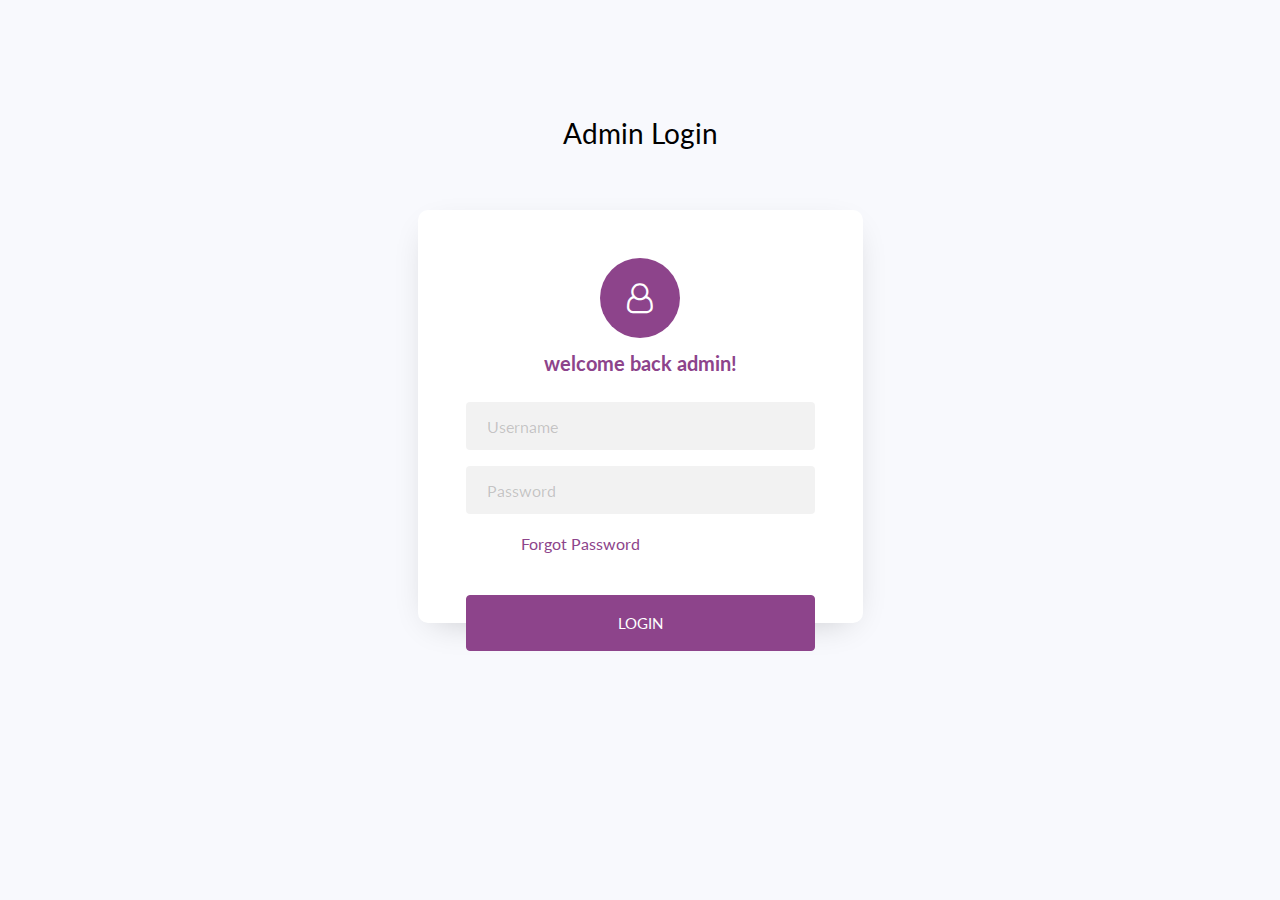
<file: web/admin_login_form.html>
<!doctype html>
<html lang="en">
    <head>
        <title>Login 08</title>
        <meta charset="utf-8">
        <meta name="viewport" content="width=device-width, initial-scale=1, shrink-to-fit=no">

        <link href="https://fonts.googleapis.com/css?family=Lato:300,400,700&display=swap" rel="stylesheet">

        <link rel="stylesheet" href="https://stackpath.bootstrapcdn.com/font-awesome/4.7.0/css/font-awesome.min.css">

        <link rel="stylesheet" href="css/style2.css">

    </head>
    <body>
        <section class="ftco-section">
            <div class="container">
                <div class="row justify-content-center">
                    <div class="col-md-6 text-center mb-5">
                        <h2 class="heading-section">Admin Login</h2>
                    </div>
                </div>
                <div class="row justify-content-center">
                    <div class="col-md-6 col-lg-5">
                        <div class="login-wrap p-4 p-md-5">
                            <div class="icon d-flex align-items-center justify-content-center">
                                <span class="fa fa-user-o"></span>
                            </div>
                            <h3 class="text-center mb-4">welcome back admin!</h3>


                            <form action="validate_admin.jsp" class="login-form" method="post">
                                <div class="form-group">
                                    <input type="text" class="form-control rounded-left" name="user" placeholder="Username" required>
                                </div>
                                <div class="form-group d-flex">
                                    <input type="password" class="form-control rounded-left" name="pass" placeholder="Password" required>
                                </div>
                                <div class="form-group d-md-flex">
                                   
                                    <div class="w-50 text-md-right">
                                        <a href="#">Forgot Password</a>
                                    </div>
                                </div>
                                <div class="form-group">
                                    <button type="submit" class="btn btn-primary rounded submit p-3 px-5">LOGIN</button>
                                </div>
                            </form>
                        </div>
                    </div>
                </div>
            </div>
        </section>

        <script src="js/jquery.min.js"></script>
        <script src="js/popper.js"></script>
        <script src="js/bootstrap.min.js"></script>
        <script src="js/main2.js"></script>

    </body>
</html>
</file>
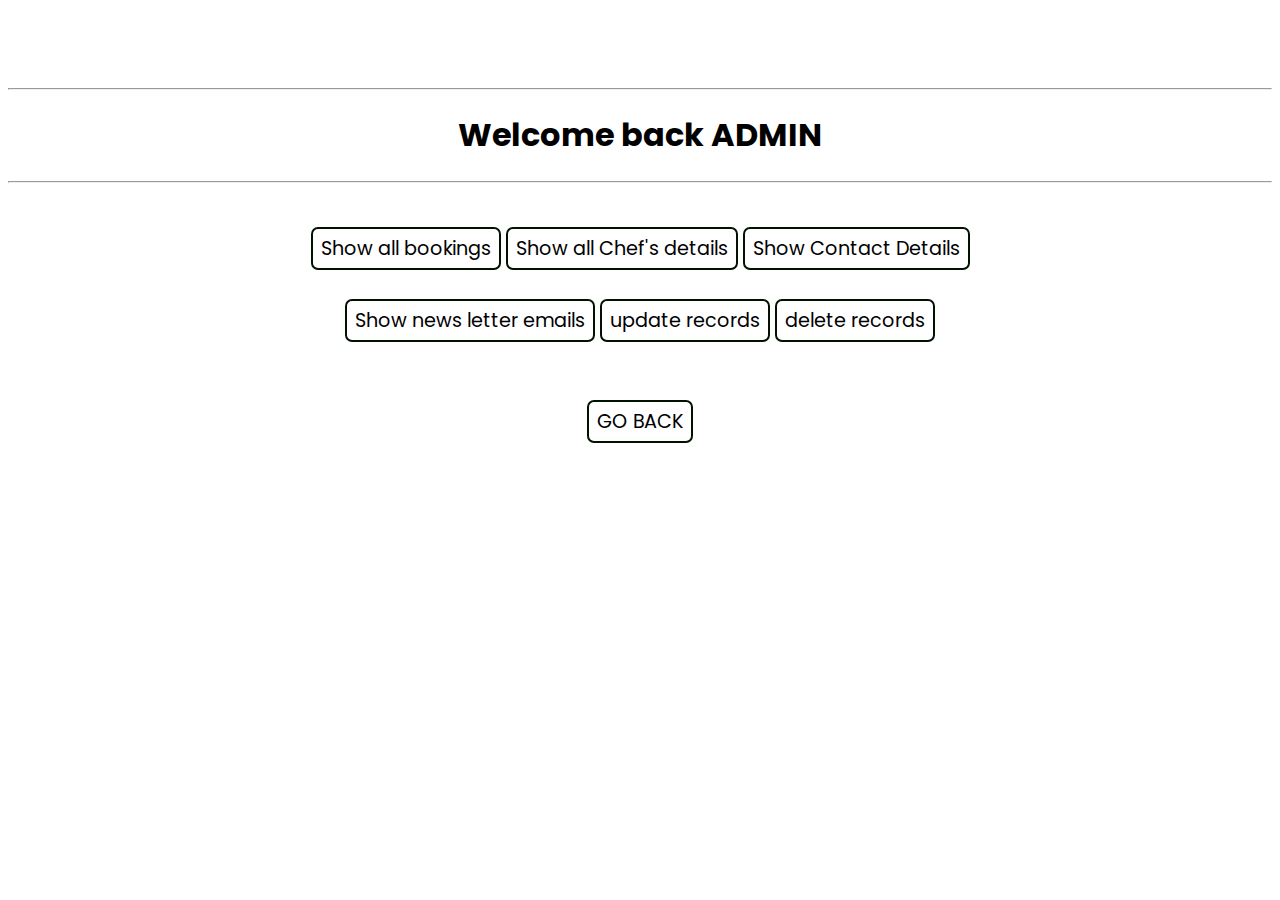
<file: web/adminpanel.html>
<!DOCTYPE html>
<!--
Click nbfs://nbhost/SystemFileSystem/Templates/Licenses/license-default.txt to change this license
Click nbfs://nbhost/SystemFileSystem/Templates/JSP_Servlet/Html.html to edit this template
-->
<!DOCTYPE html>
<html lang="en">
<head>
    <meta charset="UTF-8">
    <meta http-equiv="X-UA-Compatible" content="IE=edge">
    <meta name="viewport" content="width=device-width, initial-scale=1.0">
    <link
    href="https://fonts.googleapis.com/css2?family=Bangers&family=Fredoka+One&family=Poppins:wght@300;400&family=Titan+One&display=swap"
    rel="stylesheet">
    <title>ADMIN PANEL</title>
    <style>
        
        div,h1{
           
            font-family: 'Poppins', sans-serif;
/*            text-align: center;*/
        }
         a:link, a:visited {
            background-color: white;
            color: black;
            border: 2px solid rgb(1, 18, 1);
            border-radius: 7px;
            padding: 5px 8px;
            text-align: center;
            text-decoration: none;
            display: inline-block;
        }

        a:hover,
        a:active {
            background-color: #ffa514f8;
            color: white;
        }
        
        div{
/*            text-align: center;*/
            font-size: larger;
        }
    </style>
</head>
<body>
    <br><br><br><br><hr>  <center>
    <h1>Welcome back ADMIN</h1><hr><br><br> </center>
    <div>
        <center>
        <a href="fetchall_booking.jsp">Show all bookings</a>
        <a href="fetchallchefs.jsp">Show all Chef's details</a>
        <a href="fetchcontact.jsp">Show Contact Details</a> <br> </center><br>
        
         <center>
         <a href="fetchnewsemails.jsp">Show news letter emails</a>
        <a href="update_chef.html">update records</a>
        <a href="delete_chef.html">delete records</a>  </center><br><br>
        
         <center>
        <a href="#">GO BACK</a> </center>
       
    </div>
    
</body>
</html>
</file>
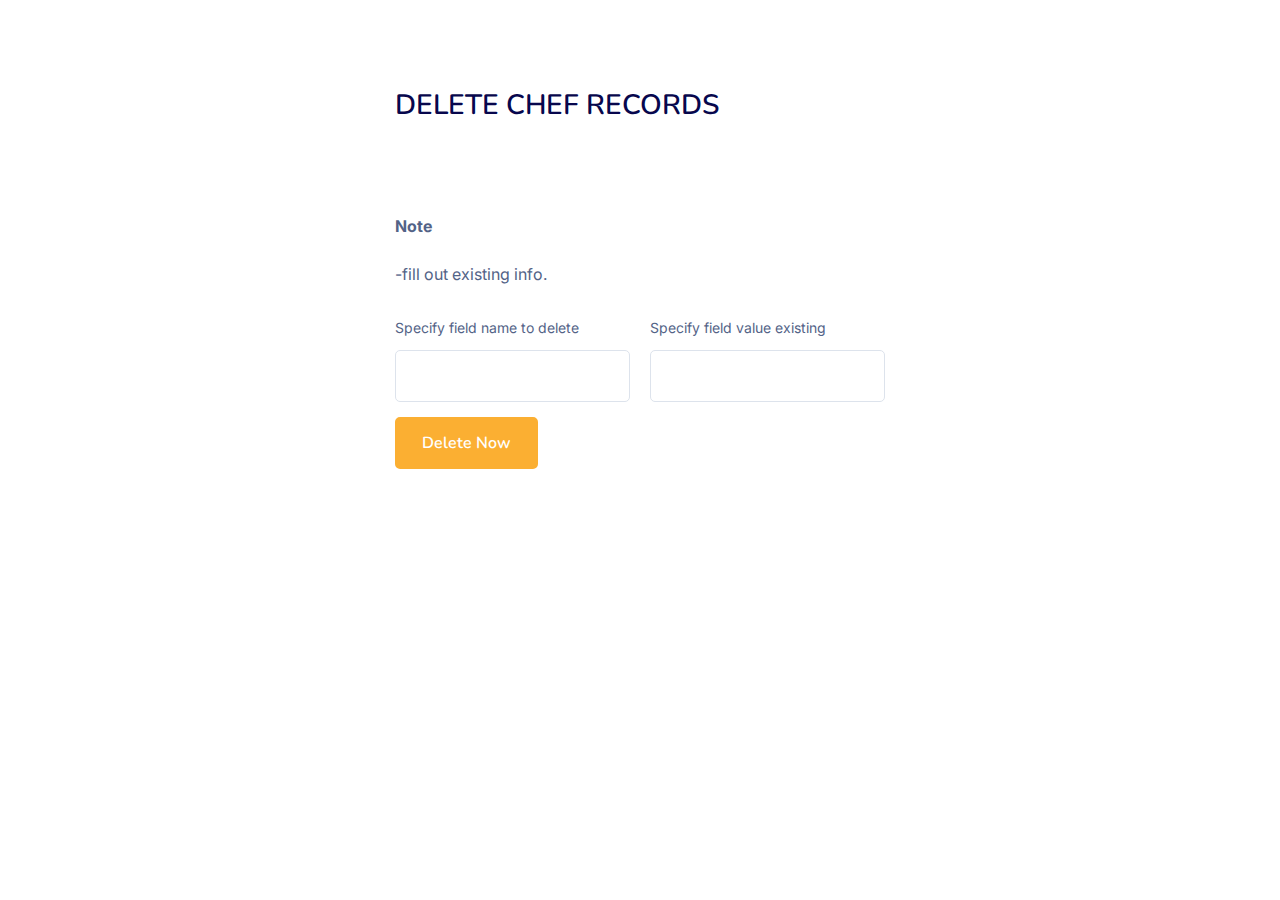
<file: web/delete_chef.html>
<!DOCTYPE html>
<!--
Click nbfs://nbhost/SystemFileSystem/Templates/Licenses/license-default.txt to change this license
Click nbfs://nbhost/SystemFileSystem/Templates/JSP_Servlet/Html.html to edit this template
-->
<html>
    <head>
    <meta charset="UTF-8">
    <meta http-equiv="X-UA-Compatible" content="IE=edge">
    <link href="img/favicon.ico" rel="icon">

    <!-- Google Font -->
    <link href="https://fonts.googleapis.com/css?family=Open+Sans:300,400|Nunito:600,700" rel="stylesheet">

    <!-- CSS Libraries -->
    <link href="https://stackpath.bootstrapcdn.com/bootstrap/4.4.1/css/bootstrap.min.css" rel="stylesheet">
    <link href="https://cdnjs.cloudflare.com/ajax/libs/font-awesome/5.10.0/css/all.min.css" rel="stylesheet">
    <link href="lib/animate/animate.min.css" rel="stylesheet">
    <link href="lib/owlcarousel/assets/owl.carousel.min.css" rel="stylesheet">
    <link href="lib/flaticon/font/flaticon.css" rel="stylesheet">
    <link href="lib/tempusdominus/css/tempusdominus-bootstrap-4.min.css" rel="stylesheet" />

    <!-- Template Stylesheet -->
    <link href="css/style.css" rel="stylesheet">
    <style>
        @import url('https://fonts.googleapis.com/css2?family=Inter:wght@400;500;600;700&display=swap');

        * {
            margin: 0;
            padding: 0;
            box-sizing: border-box;
        }

        body {
            font-family: 'Inter', sans-serif;
        }

        .formbold-mb-3 {
            margin-bottom: 15px;
        }

        .formbold-relative {
            position: relative;
        }

        .formbold-opacity-0 {
            opacity: 0;
        }

        .formbold-stroke-current {
            stroke: currentColor;
        }

        #supportCheckbox:checked~div span {
            opacity: 1;
        }

        .formbold-main-wrapper {
            display: flex;
            align-items: center;
            justify-content: center;
            padding: 48px;
        }

        .formbold-form-wrapper {
            margin: 0 auto;
            max-width: 570px;
            width: 100%;
            background: white;
            padding: 40px;
        }

        .formbold-img {
            margin-bottom: 45px;
        }

        .formbold-form-title {
            margin-bottom: 30px;
        }

        .formbold-form-title h2 {
            font-weight: 600;
            font-size: 28px;
            line-height: 34px;
            color: #07074d;
        }

        .formbold-form-title p {
            font-size: 16px;
            line-height: 24px;
            color: #536387;
            margin-top: 12px;
        }

        .formbold-input-flex {
            display: flex;
            gap: 20px;
            margin-bottom: 15px;
        }

        .formbold-input-flex>div {
            width: 50%;
        }

        .formbold-form-input {
            text-align: center;
            width: 100%;
            padding: 13px 22px;
            border-radius: 5px;
            border: 1px solid #dde3ec;
            background: #ffffff;
            font-weight: 500;
            font-size: 16px;
            color: #536387;
            outline: none;
            resize: none;
        }

        .formbold-form-input:focus {
            border-color: #6a64f1;
            box-shadow: 0px 3px 8px rgba(0, 0, 0, 0.05);
        }

        .formbold-form-label {
            color: #536387;
            font-size: 14px;
            line-height: 24px;
            display: block;
            margin-bottom: 10px;
        }

        .formbold-checkbox-label {
            display: flex;
            cursor: pointer;
            user-select: none;
            font-size: 16px;
            line-height: 24px;
            color: #536387;
        }

        .formbold-checkbox-label a {
            margin-left: 5px;
            color: #6a64f1;
        }

        .formbold-input-checkbox {
            position: absolute;
            width: 1px;
            height: 1px;
            padding: 0;
            margin: -1px;
            overflow: hidden;
            clip: rect(0, 0, 0, 0);
            white-space: nowrap;
            border-width: 0;
        }

        .formbold-checkbox-inner {
            display: flex;
            align-items: center;
            justify-content: center;
            width: 20px;
            height: 20px;
            margin-right: 16px;
            margin-top: 2px;
            border: 0.7px solid #dde3ec;
            border-radius: 3px;
        }

        .formbold-btn {
            font-size: 16px;
            border-radius: 5px;
            padding: 14px 25px;
            border: none;
            font-weight: 500;
            background-color: #6a64f1;
            color: white;
            cursor: pointer;
            margin-top: 25px;
        }

        .formbold-btn:hover {
            box-shadow: 0px 3px 8px rgba(0, 0, 0, 0.05);
        }
    </style>
    <title>BURGER_KING/NEW_CHEF/REGISTRATION</title>
</head>

<body>
   

    <div class="formbold-main-wrapper">
     
        <div class="formbold-form-wrapper">


            <form action="delete_cheflogic.jsp" method="post">
                <div class="formbold-form-title">
                    <h2 class="">DELETE CHEF RECORDS</h2> <br><br><br>
                    <p>
                       <b>Note</b>  <br><br>
                        -fill out existing info. <br>
                        
                    </p>
                </div>

                <div class="formbold-input-flex">
                    <div>
                        <label for="fn" class="formbold-form-label">
                            Specify field name to delete
                        </label>
                        <input type="text" name="fname" id="fn" class="formbold-form-input" />
                    </div>
                    <div>
                        <label for="ls" class="formbold-form-label">Specify field value existing</label>
                        <input type="text" name="exval" id="ls" class="formbold-form-input" />
                    </div>
                </div>

                <button class="btn custom-btn" type="submit">Delete Now</button>
            </form>
        </div>
    </div>
    </body>
</html>
</file>
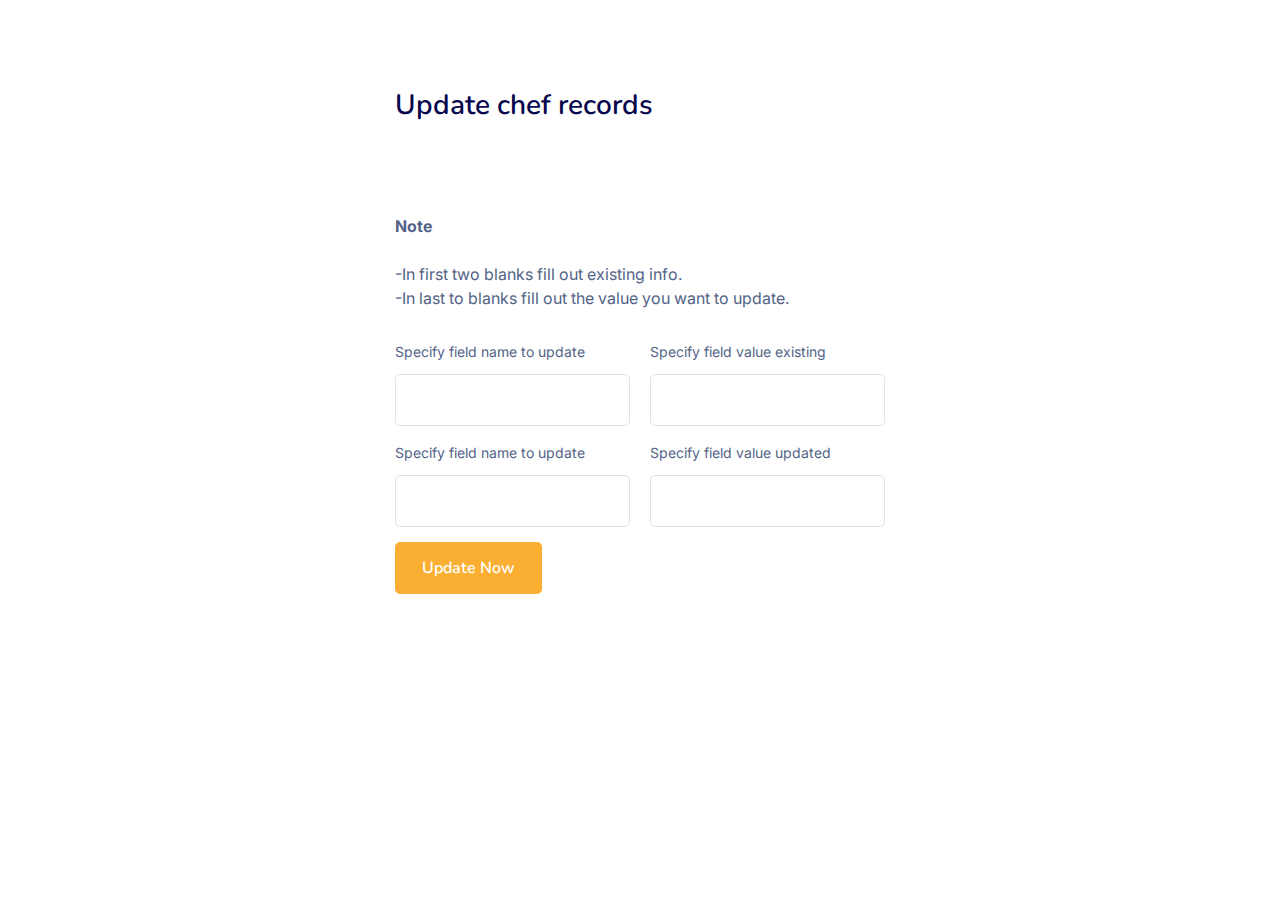
<file: web/update_chef.html>
<!DOCTYPE html>
<!--
Click nbfs://nbhost/SystemFileSystem/Templates/Licenses/license-default.txt to change this license
Click nbfs://nbhost/SystemFileSystem/Templates/JSP_Servlet/Html.html to edit this template
-->
<html>
    <head>
    <meta charset="UTF-8">
    <meta http-equiv="X-UA-Compatible" content="IE=edge">
    <link href="img/favicon.ico" rel="icon">

    <!-- Google Font -->
    <link href="https://fonts.googleapis.com/css?family=Open+Sans:300,400|Nunito:600,700" rel="stylesheet">

    <!-- CSS Libraries -->
    <link href="https://stackpath.bootstrapcdn.com/bootstrap/4.4.1/css/bootstrap.min.css" rel="stylesheet">
    <link href="https://cdnjs.cloudflare.com/ajax/libs/font-awesome/5.10.0/css/all.min.css" rel="stylesheet">
    <link href="lib/animate/animate.min.css" rel="stylesheet">
    <link href="lib/owlcarousel/assets/owl.carousel.min.css" rel="stylesheet">
    <link href="lib/flaticon/font/flaticon.css" rel="stylesheet">
    <link href="lib/tempusdominus/css/tempusdominus-bootstrap-4.min.css" rel="stylesheet" />

    <!-- Template Stylesheet -->
    <link href="css/style.css" rel="stylesheet">
    <style>
        @import url('https://fonts.googleapis.com/css2?family=Inter:wght@400;500;600;700&display=swap');

        * {
            margin: 0;
            padding: 0;
            box-sizing: border-box;
        }

        body {
            font-family: 'Inter', sans-serif;
        }

        .formbold-mb-3 {
            margin-bottom: 15px;
        }

        .formbold-relative {
            position: relative;
        }

        .formbold-opacity-0 {
            opacity: 0;
        }

        .formbold-stroke-current {
            stroke: currentColor;
        }

        #supportCheckbox:checked~div span {
            opacity: 1;
        }

        .formbold-main-wrapper {
            display: flex;
            align-items: center;
            justify-content: center;
            padding: 48px;
        }

        .formbold-form-wrapper {
            margin: 0 auto;
            max-width: 570px;
            width: 100%;
            background: white;
            padding: 40px;
        }

        .formbold-img {
            margin-bottom: 45px;
        }

        .formbold-form-title {
            margin-bottom: 30px;
        }

        .formbold-form-title h2 {
            font-weight: 600;
            font-size: 28px;
            line-height: 34px;
            color: #07074d;
        }

        .formbold-form-title p {
            font-size: 16px;
            line-height: 24px;
            color: #536387;
            margin-top: 12px;
        }

        .formbold-input-flex {
            display: flex;
            gap: 20px;
            margin-bottom: 15px;
        }

        .formbold-input-flex>div {
            width: 50%;
        }

        .formbold-form-input {
            text-align: center;
            width: 100%;
            padding: 13px 22px;
            border-radius: 5px;
            border: 1px solid #dde3ec;
            background: #ffffff;
            font-weight: 500;
            font-size: 16px;
            color: #536387;
            outline: none;
            resize: none;
        }

        .formbold-form-input:focus {
            border-color: #6a64f1;
            box-shadow: 0px 3px 8px rgba(0, 0, 0, 0.05);
        }

        .formbold-form-label {
            color: #536387;
            font-size: 14px;
            line-height: 24px;
            display: block;
            margin-bottom: 10px;
        }

        .formbold-checkbox-label {
            display: flex;
            cursor: pointer;
            user-select: none;
            font-size: 16px;
            line-height: 24px;
            color: #536387;
        }

        .formbold-checkbox-label a {
            margin-left: 5px;
            color: #6a64f1;
        }

        .formbold-input-checkbox {
            position: absolute;
            width: 1px;
            height: 1px;
            padding: 0;
            margin: -1px;
            overflow: hidden;
            clip: rect(0, 0, 0, 0);
            white-space: nowrap;
            border-width: 0;
        }

        .formbold-checkbox-inner {
            display: flex;
            align-items: center;
            justify-content: center;
            width: 20px;
            height: 20px;
            margin-right: 16px;
            margin-top: 2px;
            border: 0.7px solid #dde3ec;
            border-radius: 3px;
        }

        .formbold-btn {
            font-size: 16px;
            border-radius: 5px;
            padding: 14px 25px;
            border: none;
            font-weight: 500;
            background-color: #6a64f1;
            color: white;
            cursor: pointer;
            margin-top: 25px;
        }

        .formbold-btn:hover {
            box-shadow: 0px 3px 8px rgba(0, 0, 0, 0.05);
        }
    </style>
    <title>BURGER_KING/NEW_CHEF/REGISTRATION</title>
</head>

<body>
   

    <div class="formbold-main-wrapper">
     
        <div class="formbold-form-wrapper">


            <form action="update_cheflogic.jsp" method="post">
                <div class="formbold-form-title">
                    <h2 class="">Update chef records</h2> <br><br><br>
                    <p>
                       <b>Note</b>  <br><br>
                        -In first two blanks fill out existing info. <br>
                        -In last to blanks fill out the value you want to update.
                    </p>
                </div>

                <div class="formbold-input-flex">
                    <div>
                        <label for="fn" class="formbold-form-label">
                            Specify field name to update 
                        </label>
                        <input type="text" name="fname" id="fn" class="formbold-form-input" />
                    </div>
                    <div>
                        <label for="ls" class="formbold-form-label">Specify field value existing</label>
                        <input type="text" name="exval" id="ls" class="formbold-form-input" />
                    </div>
                </div>

                <div class="formbold-input-flex">
                    <div>
                        <label for="fn" class="formbold-form-label">
                            Specify field name to update 
                        </label>
                        <input type="text" name="fnamev" id="fn" class="formbold-form-input" />
                    </div>
                    <div>
                        <label for="ls" class="formbold-form-label">Specify field value updated</label>
                        <input type="text" name="upval" id="ls" class="formbold-form-input" />
                    </div>
                </div>
             
                <button class="btn custom-btn" type="submit">Update Now</button>
            </form>
        </div>
    </div>
    </body>
</html>
</file>
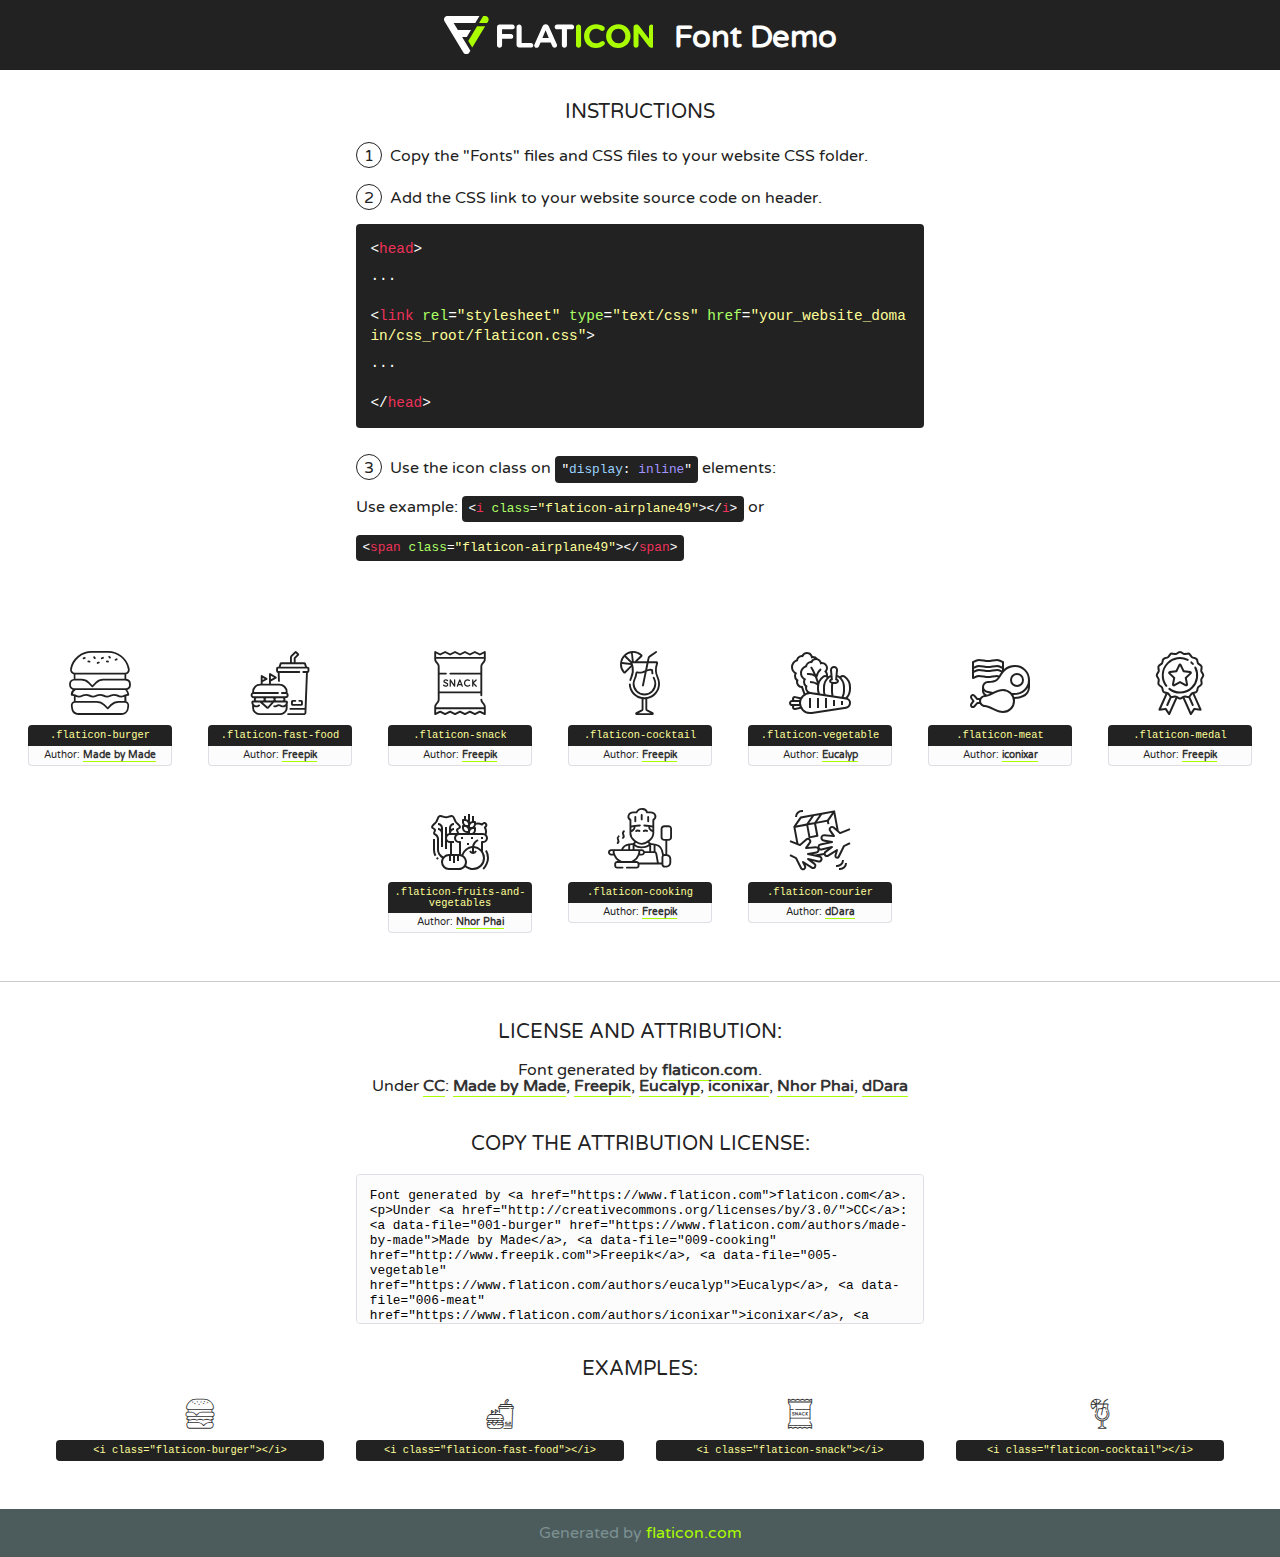
<file: web/lib/flaticon/font/flaticon.html>
<!DOCTYPE html>
<!--
  Flaticon icon font: Flaticon
  Creation date: 19/09/2020 16:59
-->
<html>
<!DOCTYPE html>
<html>

<head>
    <title>Flaticon WebFont</title>
    <link href="http://fonts.googleapis.com/css?family=Varela+Round" rel="stylesheet" type="text/css" />
    <link rel="stylesheet" type="text/css" href="flaticon.css">
    <meta charset="UTF-8">
    <style>
    html, body, div, span, applet, object, iframe,
    h1, h2, h3, h4, h5, h6, p, blockquote, pre,
    a, abbr, acronym, address, big, cite, code,
    del, dfn, em, img, ins, kbd, q, s, samp,
    small, strike, strong, sub, sup, tt, var,
    b, u, i, center,
    dl, dt, dd, ol, ul, li,
    fieldset, form, label, legend,
    table, caption, tbody, tfoot, thead, tr, th, td,
    article, aside, canvas, details, embed, 
    figure, figcaption, footer, header, hgroup, 
    menu, nav, output, ruby, section, summary,
    time, mark, audio, video {
        margin: 0;
        padding: 0;
        border: 0;
        font-size: 100%;
        font: inherit;
        vertical-align: baseline;
    }
    /* HTML5 display-role reset for older browsers */
    article, aside, details, figcaption, figure, 
    footer, header, hgroup, menu, nav, section {
        display: block;
    }
    body {
        line-height: 1;
    }
    ol, ul {
        list-style: none;
    }
    blockquote, q {
        quotes: none;
    }
    blockquote:before, blockquote:after,
    q:before, q:after {
        content: '';
        content: none;
    }
    table {
        border-collapse: collapse;
        border-spacing: 0;
    }
    body {
        font-family: 'Varela Round', Helvetica, Arial, sans-serif;
        font-size: 16px;
        color: #222;
    }
    a {
        color: #333;
        border-bottom: 1px solid #a9fd00;
        font-weight: bold;
        text-decoration: none;
    }
    * {
        -moz-box-sizing: border-box;
        -webkit-box-sizing: border-box;
        box-sizing: border-box;
        margin: 0;
        padding: 0;
    }
    [class^="flaticon-"]:before, [class*=" flaticon-"]:before, [class^="flaticon-"]:after, [class*=" flaticon-"]:after {
        font-family: Flaticon;
        font-size: 30px;
        font-style: normal;
        margin-left: 20px;
        color: #333;
    }
    .wrapper {
        max-width: 600px;
        margin: auto;
        padding: 0 1em;
    }
    .title {
        font-size: 1.25em;
        text-align: center;
        margin-bottom: 1em;
        text-transform: uppercase;
    }
    header {
        text-align: center;
        background-color: #222;
        color: #fff;
        padding: 1em;
    }
    header .logo {
        width: 210px;
        height: 38px;
        display: inline-block;
        vertical-align: middle;
        margin-right: 1em;
        border: none;
    }
    header strong {
        font-size: 1.95em;
        font-weight: bold;
        vertical-align: middle;
        margin-top: 5px;
        display: inline-block;
    }
    .demo {
        margin: 2em auto;
        line-height: 1.25em;
    }
    .demo ul li {
        margin-bottom: 1em;
    }
    .demo ul li .num {
        color: #222;
        border-radius: 20px;
        display: inline-block;
        width: 26px;
        padding: 3px;
        height: 26px;
        text-align: center;
        margin-right: 0.5em;
        border: 1px solid #222;
    }
    .demo ul li code {
        background-color: #222;
        border-radius: 4px;
        padding: 0.25em 0.5em;
        display: inline-block;
        color: #fff;
        font-family: Consolas,Monaco,Lucida Console,Liberation Mono,DejaVu Sans Mono,Bitstream Vera Sans Mono,Courier New, monospace;
        font-weight: lighter;
        margin-top: 1em;
        font-size: 0.8em;
        word-break: break-all;
    }
    .demo ul li code.big {
        padding: 1em;
        font-size: 0.9em;
    }
    .demo ul li code .red {
        color: #EF3159;
    }
    .demo ul li code .green {
        color: #ACFF65;
    }
    .demo ul li code .yellow {
        color: #FFFF99;
    }
    .demo ul li code .blue {
        color: #99D3FF;
    }
    .demo ul li code .purple {
        color: #A295FF;
    }
    .demo ul li code .dots {
        margin-top: 0.5em;
        display: block;
    }
    #glyphs {
        border-bottom: 1px solid #ccc;
        padding: 2em 0;
        text-align: center;
    }
    .glyph {
        display: inline-block;
        width: 9em;
        margin: 1em;
        text-align: center;
        vertical-align: top;
        background: #FFF;
    }
    .glyph .glyph-icon {
        padding: 10px;
        display: block;
        font-family:"Flaticon";
        font-size: 64px;
        line-height: 1;
    }
    .glyph .glyph-icon:before {
        font-size: 64px;
        color: #222;
        margin-left: 0;
    }
    .class-name {
        font-size: 0.65em;
        background-color: #222;
        color: #fff;
        border-radius: 4px 4px 0 0;
        padding: 0.5em;
        color: #FFFF99;
        font-family: Consolas,Monaco,Lucida Console,Liberation Mono,DejaVu Sans Mono,Bitstream Vera Sans Mono,Courier New, monospace;
    }
    .author-name {
        font-size: 0.6em;
        background-color: #fcfcfd;
        border: 1px solid #DEDEE4;
        border-top: 0;
        border-radius: 0 0 4px 4px;
        padding: 0.5em;
    }
    .class-name:last-child {
        font-size: 10px;
        color:#888;
    }
    .class-name:last-child a {
        font-size: 10px;
        color:#555;
    }
    .class-name:last-child a:hover {
        color:#a9fd00;
    }
    .glyph > input {
        display: block;
        width: 100px;
        margin: 5px auto;
        text-align: center;
        font-size: 12px;
        cursor: text;
    }
    .glyph > input.icon-input {
        font-family:"Flaticon";
        font-size: 16px;
        margin-bottom: 10px;
    }
    .attribution .title {
        margin-top: 2em;
    }
    .attribution textarea {
        background-color: #fcfcfd;
        padding: 1em;
        border: none;
        box-shadow: none;
        border: 1px solid #DEDEE4;
        border-radius: 4px;
        resize: none;
        width: 100%;
        height: 150px;
        font-size: 0.8em;
        font-family: Consolas,Monaco,Lucida Console,Liberation Mono,DejaVu Sans Mono,Bitstream Vera Sans Mono,Courier New, monospace;
        -webkit-appearance: none;
    }
    .iconsuse {
        margin: 2em auto;
        text-align: center;
        max-width: 1200px;
    }
    .iconsuse:after {
        content: '';
        display: table;
        clear: both;
    }
    .iconsuse .image {
        float: left;
        width: 25%;
        padding: 0 1em;
    }
    .iconsuse .image p {
        margin-bottom: 1em;
    }
    .iconsuse .image span {
        display: block;
        font-size: 0.65em;
        background-color: #222;
        color: #fff;
        border-radius: 4px;
        padding: 0.5em;
        color: #FFFF99;
        margin-top: 1em;
        font-family: Consolas,Monaco,Lucida Console,Liberation Mono,DejaVu Sans Mono,Bitstream Vera Sans Mono,Courier New, monospace;
    }
    #footer {
        text-align: center;
        background-color: #4C5B5C;
        color: #7c9192;
        padding: 1em;
    }
    #footer a {
        border: none;
        color: #a9fd00;
        font-weight: normal;
    }
    @media (max-width: 960px) {
        .iconsuse .image {
            width: 50%;
        }
    }
    @media (max-width: 560px) {
        .iconsuse .image {
            width: 100%;
        }
    }
    </style>
</head>

<body class="characters-off">

    <header>
        <a href="https://www.flaticon.com" target="_blank" class="logo">
            <svg version="1.1" xmlns="http://www.w3.org/2000/svg" xmlns:xlink="http://www.w3.org/1999/xlink" xmlns:a="http://ns.adobe.com/AdobeSVGViewerExtensions/3.0/" viewBox="0 0 560.875 102.036" enable-background="new 0 0 560.875 102.036" xml:space="preserve">
                <defs>
                </defs>
                <g>
                    <g class="letters">
                        <path fill="#ffffff" d="M141.596,29.675c0-3.777,2.985-6.767,6.764-6.767h34.438c3.426,0,6.15,2.728,6.15,6.15
                        c0,3.43-2.724,6.149-6.15,6.149h-27.674v13.091h23.719c3.429,0,6.151,2.724,6.151,6.15c0,3.43-2.723,6.149-6.151,6.149h-23.719
                        v17.574c0,3.773-2.986,6.761-6.764,6.761c-3.779,0-6.764-2.989-6.764-6.761V29.675z"></path>
                        <path fill="#ffffff" d="M193.844,29.149c0-3.781,2.985-6.767,6.764-6.767c3.776,0,6.763,2.985,6.763,6.767v42.957h25.039
                        c3.426,0,6.149,2.726,6.149,6.153c0,3.425-2.723,6.15-6.149,6.15h-31.802c-3.779,0-6.764-2.986-6.764-6.768V29.149z"></path>
                        <path fill="#ffffff" d="M241.891,75.71l21.438-48.407c1.492-3.341,4.215-5.357,7.906-5.357h0.792
                        c3.686,0,6.323,2.017,7.815,5.357l21.439,48.407c0.436,0.967,0.701,1.845,0.701,2.723c0,3.602-2.809,6.501-6.414,6.501
                        c-3.161,0-5.269-1.845-6.499-4.655l-4.132-9.661h-27.059l-4.301,10.102c-1.144,2.631-3.426,4.214-6.237,4.214
                        c-3.517,0-6.24-2.81-6.24-6.325C241.1,77.64,241.451,76.677,241.891,75.71z M279.932,58.666l-8.521-20.297l-8.526,20.297H279.932
                        z"></path>
                        <path fill="#ffffff" d="M314.864,35.387H301.86c-3.429,0-6.239-2.813-6.239-6.238c0-3.429,2.811-6.24,6.239-6.24h39.533
                        c3.426,0,6.237,2.811,6.237,6.24c0,3.425-2.811,6.238-6.237,6.238h-13.001v42.785c0,3.773-2.99,6.761-6.764,6.761
                        c-3.779,0-6.764-2.989-6.764-6.761V35.387z"></path>
                        <path fill="#A9FD00" d="M352.615,29.149c0-3.781,2.985-6.767,6.767-6.767c3.774,0,6.761,2.985,6.761,6.767v49.024
                        c0,3.773-2.987,6.761-6.761,6.761c-3.781,0-6.767-2.989-6.767-6.761V29.149z"></path>
                        <path fill="#A9FD00" d="M374.132,53.836v-0.179c0-17.481,13.178-31.801,32.065-31.801c9.22,0,15.459,2.458,20.557,6.238
                        c1.402,1.054,2.637,2.985,2.637,5.357c0,3.692-2.985,6.59-6.681,6.59c-1.845,0-3.071-0.702-4.044-1.319
                        c-3.776-2.813-7.729-4.393-12.562-4.393c-10.364,0-17.831,8.611-17.831,19.154v0.173c0,10.542,7.291,19.329,17.831,19.329
                        c5.715,0,9.492-1.756,13.359-4.834c1.049-0.874,2.458-1.491,4.039-1.491c3.429,0,6.325,2.813,6.325,6.236
                        c0,2.106-1.056,3.78-2.282,4.834c-5.539,4.834-12.036,7.733-21.878,7.733C387.572,85.464,374.132,71.493,374.132,53.836z"></path>
                        <path fill="#A9FD00" d="M433.009,53.836v-0.179c0-17.481,13.79-31.801,32.766-31.801c18.981,0,32.592,14.143,32.592,31.628v0.173
                        c0,17.483-13.785,31.807-32.769,31.807C446.625,85.464,433.009,71.32,433.009,53.836z M484.224,53.836v-0.179
                        c0-10.539-7.725-19.326-18.626-19.326c-10.893,0-18.449,8.611-18.449,19.154v0.173c0,10.542,7.73,19.329,18.626,19.329
                        C476.676,72.986,484.224,64.378,484.224,53.836z"></path>
                        <path fill="#A9FD00" d="M506.233,29.321c0-3.774,2.99-6.763,6.767-6.763h1.401c3.252,0,5.183,1.583,7.029,3.953l26.093,34.265
                        V29.059c0-3.692,2.99-6.677,6.681-6.677c3.683,0,6.671,2.985,6.671,6.677v48.934c0,3.78-2.987,6.765-6.764,6.765h-0.436
                        c-3.257,0-5.188-1.581-7.034-3.953l-27.056-35.492v32.944c0,3.687-2.985,6.676-6.678,6.676c-3.683,0-6.673-2.989-6.673-6.676
                        V29.321z"></path>
                    </g>
                    <g class="insignia">
                        <path fill="#ffffff" d="M48.372,56.137h12.517l11.156-18.537H37.186L25.688,18.539h57.825L94.668,0H9.271
                        C5.925,0,2.842,1.801,1.198,4.716c-1.644,2.907-1.593,6.482,0.134,9.343l50.38,83.501c1.678,2.781,4.689,4.476,7.938,4.476
                        c3.246,0,6.257-1.695,7.935-4.476l2.898-4.804L48.372,56.137z"></path>
                        <g class="i">
                            <path fill="#A9FD00" d="M93.575,18.539h0.031v0.004l21.652,0.004l2.705-4.488c1.727-2.861,1.778-6.436,0.133-9.343
                            C116.454,1.801,113.371,0,110.026,0h-5.294L93.575,18.539z"></path>
                            <polygon fill="#A9FD00" points="88.291,27.356 64.725,66.486 75.519,84.404 109.942,27.356"></polygon>
                        </g>
                    </g>
                </g>
            </svg>
        </a>
        <strong>Font Demo</strong>
    </header>


    <section class="demo wrapper">

        <p class="title">Instructions</p>

        <ul>
            <li>
                <span class="num">1</span>Copy the "Fonts" files and CSS files to your website CSS folder.
            </li>
            <li>
                <span class="num">2</span>Add the CSS link to your website source code on header.
                <code class="big">
                    &lt;<span class="red">head</span>&gt;
                    <br/><span class="dots">...</span>
                    <br/>&lt;<span class="red">link</span> <span class="green">rel</span>=<span class="yellow">"stylesheet"</span> <span class="green">type</span>=<span class="yellow">"text/css"</span> <span class="green">href</span>=<span class="yellow">"your_website_domain/css_root/flaticon.css"</span>&gt;
                    <br/><span class="dots">...</span>
                    <br/>&lt;/<span class="red">head</span>&gt;
                </code>
            </li>

            <li>
                <p>
                    <span class="num">3</span>Use the icon class on <code>"<span class="blue">display</span>:<span class="purple"> inline</span>"</code> elements:
                    <br />
                    Use example: <code>&lt;<span class="red">i</span> <span class="green">class</span>=<span class="yellow">&quot;flaticon-airplane49&quot;</span>&gt;&lt;/<span class="red">i</span>&gt;</code> or <code>&lt;<span class="red">span</span> <span class="green">class</span>=<span class="yellow">&quot;flaticon-airplane49&quot;</span>&gt;&lt;/<span class="red">span</span>&gt;</code>
            </li>
        </ul>

    </section>




   <section id="glyphs">          
    
      
        <div class="glyph"><div class="glyph-icon flaticon-burger"></div>
            <div class="class-name">.flaticon-burger</div>
            <div class="author-name">Author: <a data-file="001-burger" href="https://www.flaticon.com/authors/made-by-made">Made by Made</a> </div> 
        </div>        
        
        <div class="glyph"><div class="glyph-icon flaticon-fast-food"></div>
            <div class="class-name">.flaticon-fast-food</div>
            <div class="author-name">Author: <a data-file="002-fast-food" href="http://www.freepik.com">Freepik</a> </div> 
        </div>        
        
        <div class="glyph"><div class="glyph-icon flaticon-snack"></div>
            <div class="class-name">.flaticon-snack</div>
            <div class="author-name">Author: <a data-file="003-snack" href="http://www.freepik.com">Freepik</a> </div> 
        </div>        
        
        <div class="glyph"><div class="glyph-icon flaticon-cocktail"></div>
            <div class="class-name">.flaticon-cocktail</div>
            <div class="author-name">Author: <a data-file="004-cocktail" href="http://www.freepik.com">Freepik</a> </div> 
        </div>        
        
        <div class="glyph"><div class="glyph-icon flaticon-vegetable"></div>
            <div class="class-name">.flaticon-vegetable</div>
            <div class="author-name">Author: <a data-file="005-vegetable" href="https://www.flaticon.com/authors/eucalyp">Eucalyp</a> </div> 
        </div>        
        
        <div class="glyph"><div class="glyph-icon flaticon-meat"></div>
            <div class="class-name">.flaticon-meat</div>
            <div class="author-name">Author: <a data-file="006-meat" href="https://www.flaticon.com/authors/iconixar">iconixar</a> </div> 
        </div>        
        
        <div class="glyph"><div class="glyph-icon flaticon-medal"></div>
            <div class="class-name">.flaticon-medal</div>
            <div class="author-name">Author: <a data-file="007-medal" href="http://www.freepik.com">Freepik</a> </div> 
        </div>        
        
        <div class="glyph"><div class="glyph-icon flaticon-fruits-and-vegetables"></div>
            <div class="class-name">.flaticon-fruits-and-vegetables</div>
            <div class="author-name">Author: <a data-file="008-fruits-and-vegetables" href="https://www.flaticon.com/authors/nhor-phai">Nhor Phai</a> </div> 
        </div>        
        
        <div class="glyph"><div class="glyph-icon flaticon-cooking"></div>
            <div class="class-name">.flaticon-cooking</div>
            <div class="author-name">Author: <a data-file="009-cooking" href="http://www.freepik.com">Freepik</a> </div> 
        </div>        
        
        <div class="glyph"><div class="glyph-icon flaticon-courier"></div>
            <div class="class-name">.flaticon-courier</div>
            <div class="author-name">Author: <a data-file="010-courier" href="https://www.flaticon.com/authors/ddara">dDara</a> </div> 
        </div>        
        

    </section>



    <section class="attribution wrapper"   style="text-align:center;">

      <div class="title">License and attribution:</div><div class="attrDiv">Font generated by <a href="https://www.flaticon.com">flaticon.com</a>. <div><p>Under <a href="http://creativecommons.org/licenses/by/3.0/">CC</a>: <a data-file="001-burger" href="https://www.flaticon.com/authors/made-by-made">Made by Made</a>, <a data-file="009-cooking" href="http://www.freepik.com">Freepik</a>, <a data-file="005-vegetable" href="https://www.flaticon.com/authors/eucalyp">Eucalyp</a>, <a data-file="006-meat" href="https://www.flaticon.com/authors/iconixar">iconixar</a>, <a data-file="008-fruits-and-vegetables" href="https://www.flaticon.com/authors/nhor-phai">Nhor Phai</a>, <a data-file="010-courier" href="https://www.flaticon.com/authors/ddara">dDara</a></p>  </div>
      </div>
      <div class="title">Copy the Attribution License:</div>

    <textarea onclick="this.focus();this.select();">Font generated by &lt;a href=&quot;https://www.flaticon.com&quot;&gt;flaticon.com&lt;/a&gt;. <p>Under <a href="http://creativecommons.org/licenses/by/3.0/">CC</a>: <a data-file="001-burger" href="https://www.flaticon.com/authors/made-by-made">Made by Made</a>, <a data-file="009-cooking" href="http://www.freepik.com">Freepik</a>, <a data-file="005-vegetable" href="https://www.flaticon.com/authors/eucalyp">Eucalyp</a>, <a data-file="006-meat" href="https://www.flaticon.com/authors/iconixar">iconixar</a>, <a data-file="008-fruits-and-vegetables" href="https://www.flaticon.com/authors/nhor-phai">Nhor Phai</a>, <a data-file="010-courier" href="https://www.flaticon.com/authors/ddara">dDara</a></p>  
     </textarea>

    </section>

    <section class="iconsuse">

          <div class="title">Examples:</div>            
             
            <div class="image">
                <p>
                    <i class="glyph-icon flaticon-burger"></i> 
                    <span>&lt;i class=&quot;flaticon-burger&quot;&gt;&lt;/i&gt;</span>
                </p>
            </div>
            
            <div class="image">
                <p>
                    <i class="glyph-icon flaticon-fast-food"></i> 
                    <span>&lt;i class=&quot;flaticon-fast-food&quot;&gt;&lt;/i&gt;</span>
                </p>
            </div>
            
            <div class="image">
                <p>
                    <i class="glyph-icon flaticon-snack"></i> 
                    <span>&lt;i class=&quot;flaticon-snack&quot;&gt;&lt;/i&gt;</span>
                </p>
            </div>
            
            <div class="image">
                <p>
                    <i class="glyph-icon flaticon-cocktail"></i> 
                    <span>&lt;i class=&quot;flaticon-cocktail&quot;&gt;&lt;/i&gt;</span>
                </p>
            </div>
                       
        </div>
                            
    </section>

<div id="footer">
    <div>Generated by <a href="https://www.flaticon.com">flaticon.com</a>
    </div>
</div>



</body>
</html>
</file>
<file: web/lib/flaticon/font/flaticon.css>
/*
  	Flaticon icon font: Flaticon
  	Creation date: 19/09/2020 16:59
  	*/

@font-face {
  font-family: "Flaticon";
  src: url("./Flaticon.eot");
  src: url("./Flaticon.eot?#iefix") format("embedded-opentype"),
       url("./Flaticon.woff2") format("woff2"),
       url("./Flaticon.woff") format("woff"),
       url("./Flaticon.ttf") format("truetype"),
       url("./Flaticon.svg#Flaticon") format("svg");
  font-weight: normal;
  font-style: normal;
}

@media screen and (-webkit-min-device-pixel-ratio:0) {
  @font-face {
    font-family: "Flaticon";
    src: url("./Flaticon.svg#Flaticon") format("svg");
  }
}

[class^="flaticon-"]:before, [class*=" flaticon-"]:before,
[class^="flaticon-"]:after, [class*=" flaticon-"]:after {   
  font-family: Flaticon;
        font-size: 20px;
font-style: normal;
margin-left: 20px;
}

.flaticon-burger:before { content: "\f100"; }
.flaticon-fast-food:before { content: "\f101"; }
.flaticon-snack:before { content: "\f102"; }
.flaticon-cocktail:before { content: "\f103"; }
.flaticon-vegetable:before { content: "\f104"; }
.flaticon-meat:before { content: "\f105"; }
.flaticon-medal:before { content: "\f106"; }
.flaticon-fruits-and-vegetables:before { content: "\f107"; }
.flaticon-cooking:before { content: "\f108"; }
.flaticon-courier:before { content: "\f109"; }
</file>
<file: web/css/style.css>
/*******************************/
/********* General CSS *********/
/*******************************/
body {
    color: #757575;
    background: #ffffff;
    font-family: 'open sans', sans-serif;
}

h1,
h2, 
h3, 
h4,
h5, 
h6 {
    color: #454545;
    font-family: 'Nunito', sans-serif;
}

a {
    font-family: 'Nunito', sans-serif;
    font-weight: 600;
    color: #fbaf32;
    transition: .3s;
}

a:hover,
a:active,
a:focus {
    color: #719a0a;
    outline: none;
    text-decoration: none;
}

.btn.custom-btn {
    padding: 12px 25px;
    font-family: 'Nunito', sans-serif;
    font-size: 16px;
    font-weight: 600;
    color: #ffffff;
    background: #fbaf32;
    border: 2px solid #fbaf32;
    border-radius: 5px;
    transition: .5s;
}

.btn.custom-btn:hover {
    color: #fbaf32;
    background: transparent;
}

.btn.custom-btn:focus,
.form-control:focus,
.custom-select:focus {
    box-shadow: none;
}

.container-fluid {
    max-width: 1366px;
}

.back-to-top {
    position: fixed;
    display: none;
    background: #fbaf32;
    width: 44px;
    height: 44px;
    text-align: center;
    line-height: 1;
    font-size: 22px;
    right: 15px;
    bottom: 15px;
    border-radius: 5px;
    transition: background 0.5s;
    z-index: 9;
}

.back-to-top i {
    color: #ffffff;
    padding-top: 10px;
}

.back-to-top:hover {
    background: #719a0a;
}

[class^="flaticon-"]:before, [class*=" flaticon-"]:before,
[class^="flaticon-"]:after, [class*=" flaticon-"]:after {   
    font-size: inherit;
    margin-left: 0;
}


/**********************************/
/*********** Nav Bar CSS **********/
/**********************************/
.navbar {
    position: relative;
    transition: .5s;
    z-index: 999;
}

.navbar.nav-sticky {
    position: fixed;
    top: 0;
    width: 100%;
    box-shadow: 0 2px 5px rgba(0, 0, 0, .3);
}

.navbar .navbar-brand {
    margin: 0;
    color: #fbaf32;
    font-size: 45px;
    line-height: 0px;
    font-weight: 700;
    font-family: 'Nunito', sans-serif;
    transition: .5s;
    
}

.navbar .navbar-brand span {
    color: #719a0a;
}

.navbar .navbar-brand:hover {
    color: #fbaf32;
}

.navbar .navbar-brand:hover span {
    color: #fbaf32;
}

.navbar .navbar-brand img {
    max-width: 100%;
    max-height: 40px;
}

.navbar .dropdown-menu {
    margin-top: 0;
    border: 0;
    border-radius: 0;
    background: #f8f9fa;
}

@media (min-width: 992px) {
    .navbar {
        position: absolute;
        width: 100%;
        padding: 30px 60px;
        background: transparent !important;
        z-index: 9;
    }
    
    .navbar.nav-sticky {
        padding: 10px 60px;
        background: #ffffff !important;
    }
    
    .navbar .navbar-brand {
        color: #fbaf32;
    }
    
    .navbar.nav-sticky .navbar-brand {
        color: #fbaf32;
    }

    .navbar-light .navbar-nav .nav-link,
    .navbar-light .navbar-nav .nav-link:focus {
        padding: 10px 10px 8px 10px;
        font-family: 'Nunito', sans-serif;
        color: #ffffff;
        font-size: 18px;
        font-weight: 600;
    }
    
    .navbar-light.nav-sticky .navbar-nav .nav-link,
    .navbar-light.nav-sticky .navbar-nav .nav-link:focus {
        color: #666666;
    }

    .navbar-light .navbar-nav .nav-link:hover,
    .navbar-light .navbar-nav .nav-link.active {
        color: #fbaf32;
    }
    
    .navbar-light.nav-sticky .navbar-nav .nav-link:hover,
    .navbar-light.nav-sticky .navbar-nav .nav-link.active {
        color: #fbaf32;
    }
}

@media (max-width: 991.98px) {   
    .navbar {
        padding: 15px;
        background: #ffffff !important;
    }
    
    .navbar .navbar-brand {
        color: #fbaf32;
    }
    
    .navbar .navbar-nav {
        margin-top: 15px;
    }
    
    .navbar a.nav-link {
        padding: 5px;
    }
    
    .navbar .dropdown-menu {
        box-shadow: none;
    }
}


/*******************************/
/********** Hero CSS ***********/
/*******************************/
.carousel {
    position: relative;
    width: 100%;
    height: 100vh;
    min-height: 400px;
    background: #ffffff;
}

.carousel .container-fluid {
    padding: 0;
}

.carousel .carousel-item {
    position: relative;
    width: 100%;
    height: 100vh;
    display: flex;
    align-items: center;
    justify-content: center;
    flex-direction: column;
}

.carousel .carousel-img {
    position: relative;
    width: 100%;
    height: 100%;
    text-align: right;
    overflow: hidden;
}

.carousel .carousel-img::after {
    position: absolute;
    content: "";
    top: 0;
    right: 0;
    bottom: 0;
    left: 0;
    background: rgba(0, 0, 0, 0.6);
    z-index: 1;
}

.carousel .carousel-img img {
    width: 100%;
    height: 100%;
    object-fit: cover;
}

.carousel .carousel-text {
    position: absolute;
    max-width: 700px;
    height: calc(100vh - 35px);
    display: flex;
    align-items: center;
    justify-content: center;
    flex-direction: column;
    z-index: 2;
}

.carousel .carousel-text h1 {
    text-align: center;
    color: #ffffff;
    font-size: 60px;
    font-weight: 700;
    margin-bottom: 30px;
}

.carousel .carousel-text h1 span {
    color: #fbaf32;
}

.carousel .carousel-text p {
    color: #ffffff;
    text-align: center;
    font-size: 20px;
    margin-bottom: 35px;
}

.carousel .carousel-btn .btn:last-child {
    margin-left: 10px;
    background: #719a0a;
    border-color: #719a0a;
}

.carousel .carousel-btn .btn:last-child:hover {
    color: #719a0a;
    background: transparent;
}

.carousel .animated {
    -webkit-animation-duration: 1s;
    animation-duration: 1s;
}

@media (max-width: 991.98px) {
    .carousel,
    .carousel .carousel-item,
    .carousel .carousel-text {
        height: calc(100vh - 105px);
    }
    
    .carousel .carousel-text h1 {
        font-size: 35px;
    }
    
    .carousel .carousel-text p {
        font-size: 16px;
    }
    
    .carousel .carousel-text .btn {
        padding: 12px 30px;
        font-size: 15px;
        letter-spacing: 0;
    }
}

@media (max-width: 767.98px) {
    .carousel,
    .carousel .carousel-item,
    .carousel .carousel-text {
        height: calc(100vh - 70px);
    }
    
    .carousel .carousel-text h1 {
        font-size: 30px;
    }
    
    .carousel .carousel-text .btn {
        padding: 10px 25px;
        font-size: 15px;
        letter-spacing: 0;
    }
}

@media (max-width: 575.98px) {
    .carousel .carousel-text h1 {
        font-size: 25px;
    }
    
    .carousel .carousel-text .btn {
        padding: 8px 20px;
        font-size: 14px;
        letter-spacing: 0;
    }
}


/*******************************/
/******* Page Header CSS *******/
/*******************************/
.page-header {
    position: relative;
    margin-bottom: 45px;
    padding: 150px 0 90px 0;
    text-align: center;
    background: linear-gradient(rgba(0, 0, 0, .5), rgba(0, 0, 0, .5)), url(../img/page-header.jpg);
    background-position: center;
    background-repeat: no-repeat;
    background-size: cover;
}

.page-header h2 {
    position: relative;
    color: #fbaf32;
    font-size: 60px;
    font-weight: 700;
}

.page-header a {
    position: relative;
    padding: 0 12px;
    font-size: 20px;
    text-transform: uppercase;
    color: #ffffff;
}

.page-header a:hover {
    color: #ffffff;
}

.page-header a::after {
    position: absolute;
    content: "/";
    width: 8px;
    height: 8px;
    top: -1px;
    right: -7px;
    text-align: center;
    color: #fbaf32;
}

.page-header a:last-child::after {
    display: none;
}

@media (max-width: 767.98px) {
    .page-header h2 {
        font-size: 35px;
    }
    
    .page-header a {
        font-size: 18px;
    }
}


/*******************************/
/******* Section Header ********/
/*******************************/
.section-header {
    position: relative;
    margin-bottom: 45px;
}

.section-header p {
    color: #719a0a;
    margin-bottom: 5px;
    position: relative;
    font-size: 20px;
}

.section-header h2 {
    margin: 0;
    position: relative;
    font-size: 45px;
    font-weight: 700;
}

@media (max-width: 991.98px) {
    .section-header h2 {
        font-size: 40px;
        font-weight: 600;
    }
}

@media (max-width: 767.98px) {
    .section-header h2 {
        font-size: 35px;
        font-weight: 600;
    }
}

@media (max-width: 575.98px) {
    .section-header h2 {
        font-size: 30px;
        font-weight: 600;
    }
}


/*******************************/
/********* Booking CSS *********/
/*******************************/
.booking {
    position: relative;
    width: 100%;
    margin-bottom: 45px;
    background: rgba(0, 0, 0, .04);
}

.booking .booking-content {
    padding: 45px 0 15px 0;
}

.booking .booking-content .section-header {
    margin-bottom: 30px;
}

.booking .booking-form {
    padding: 60px 30px;
    background: #fbaf32;
}

.booking .booking-form .control-group {
    margin-bottom: 15px;
}

.booking .booking-form .input-group-text {
    position: absolute;
    padding: 0;
    border: none;
    background: none;
    top: 15px;
    right: 15px;
    color: #ffffff;
    font-size: 14px;
}

.mycl{
    color: #003049 !important;
}

.booking .booking-form .form-control {
    height: 45px;
    font-size: 14px;
    color: #ffffff;
    padding: 0 15px;
    border-radius: 5px !important;
    border: 1px solid #ffffff;
    background: transparent;
}

.booking .booking-form select.form-control {
    padding: 0 10px;
}

.booking .booking-form .form-control::placeholder {
    color: #ffffff;
    opacity: 1;
}

.booking .booking-form .form-control:-ms-input-placeholder,
.booking .booking-form .form-control::-ms-input-placeholder {
    color: #ffffff;
}

.booking .booking-form .input-group [data-toggle="datetimepicker"] {
    cursor: default;
}

.booking .booking-form .btn.custom-btn {
    width: 100%;
    color: #fbaf32;
    background: #ffffff;
    border: 1px solid #ffffff;
}

.booking .booking-form .btn.custom-btn:hover {
    color: #ffffff;
    background: transparent;
}


/*******************************/
/********** Menu CSS ***********/
/*******************************/
.food {
    position: relative;
    width: 100%;
    padding: 90px 0 60px 0;
    margin: 45px 0;
    background: rgba(0, 0, 0, .04);
}

.food .food-item {
    position: relative;
    width: 100%;
    margin-bottom: 30px;
    padding: 50px 30px 30px;
    text-align: center;
    background: #ffffff;
    border-radius: 15px;
    box-shadow: 0 0 30px rgba(0, 0, 0, .08);
    transition: .3s;
}

.food .food-item:hover {
    box-shadow: none;
}

.food .food-item i {
    position: relative;
    display: inline-block;
    color: #fbaf32;
    font-size: 60px;
    line-height: 60px;
    margin-bottom: 20px;
    transition: .3s;
}

.food .food-item:hover i {
    color: #719a0a;
}

.food .food-item i::after {
    position: absolute;
    content: "";
    width: calc(100% + 20px);
    height: calc(100% + 20px);
    top: -20px;
    left: -15px;
    border: 3px dotted #fbaf32;
    border-right: transparent;
    border-bottom: transparent;
    border-radius: 100px;
    transition: .3s;
}

.food .food-item:hover i::after {
    border: 3px dotted #719a0a;
    border-right: transparent;
    border-bottom: transparent;
}

.food .food-item h2 {
    font-size: 30px;
    font-weight: 700;
}

.food .food-item a {
    position: relative;
    font-size: 16px;
}

.food .food-item a::after {
    position: absolute;
    content: "";
    width: 50px;
    height: 1px;
    bottom: 0;
    left: calc(50% - 25px);
    background: #fbaf32;
    transition: .3s;
}

.food .food-item a:hover::after {
    width: 100%;
    left: 0;
    background: #719a0a;
}



/*******************************/
/********** About CSS **********/
/*******************************/
.about {
    position: relative;
    width: 100%;
    padding: 45px 0;
}

.about .section-header {
    margin-bottom: 30px;
    margin-left: 0;
}

.about .about-img {
    position: relative;
}

.about .about-img img {
    position: relative;
    width: 100%;
    border-radius: 15px;
}

.about .btn-play {
    position: absolute;
    z-index: 1;
    top: 50%;
    left: 50%;
    transform: translateX(-50%) translateY(-50%);
    box-sizing: content-box;
    display: block;
    width: 32px;
    height: 44px;
    border-radius: 50%;
    border: none;
    outline: none;
    padding: 18px 20px 18px 28px;
}

.about .btn-play:before {
    content: "";
    position: absolute;
    z-index: 0;
    left: 50%;
    top: 50%;
    transform: translateX(-50%) translateY(-50%);
    display: block;
    width: 100px;
    height: 100px;
    background: #fbaf32;
    border-radius: 50%;
    animation: pulse-border 1500ms ease-out infinite;
}

.about .btn-play:after {
    content: "";
    position: absolute;
    z-index: 1;
    left: 50%;
    top: 50%;
    transform: translateX(-50%) translateY(-50%);
    display: block;
    width: 100px;
    height: 100px;
    background: #fbaf32;
    border-radius: 50%;
    transition: all 200ms;
}

.about .btn-play img {
    position: relative;
    z-index: 3;
    max-width: 100%;
    width: auto;
    height: auto;
}

.about .btn-play span {
    display: block;
    position: relative;
    z-index: 3;
    width: 0;
    height: 0;
    border-left: 32px solid #ffffff;
    border-top: 22px solid transparent;
    border-bottom: 22px solid transparent;
}

@keyframes pulse-border {
  0% {
    transform: translateX(-50%) translateY(-50%) translateZ(0) scale(1);
    opacity: 1;
  }
  100% {
    transform: translateX(-50%) translateY(-50%) translateZ(0) scale(1.5);
    opacity: 0;
  }
}

#videoModal {
    padding-left: 17px;
}

#videoModal .modal-dialog {
    position: relative;
    max-width: 800px;
    margin: 60px auto 0 auto;
}

#videoModal .modal-body {
    position: relative;
    padding: 0px;
}

#videoModal .close {
    position: absolute;
    width: 30px;
    height: 30px;
    right: 0px;
    top: -30px;
    z-index: 999;
    font-size: 30px;
    font-weight: normal;
    color: #ffffff;
    background: #000000;
    opacity: 1;
}

.about .about-content {
    position: relative;
}

.about .about-text p {
    font-size: 16px;
}

.about .about-text a.btn {
    position: relative;
    margin-top: 15px;
}

@media (max-width: 991.98px) {
    .about .about-img {
        margin-bottom: 30px;
    }
}


/*******************************/
/********* Feature CSS *********/
/*******************************/
.feature {
    position: relative;
    width: 100%;
    padding: 45px 0 0 0;
}

.feature .section-header {
    margin-bottom: 30px;
}

.feature .feature-text {
    position: relative;
    width: 100%;
}

.feature .feature-img {
    border-radius: 15px;
    margin-bottom: 25px;
    overflow: hidden;
}

.feature .feature-img .col-6,
.feature .feature-img .col-12 {
    padding: 0;
    overflow: hidden;
}

.feature .feature-img img {
    width: 100%;
    transition: .3s;
}

.feature .feature-img img:hover {
    transform: scale(1.1);
}

.feature .feature-text .btn {
    width: 100%;
    margin-top: 15px;
    margin-bottom: 45px;
}

.feature .feature-item {
    width: 100%;
    margin-bottom: 45px;
}

.feature .feature-item i {
    position: relative;
    display: block;
    color: #719a0a;
    font-size: 60px;
    line-height: 60px;
    margin-bottom: 15px;
    background-image: linear-gradient(#719a0a, #fbaf32);
    -webkit-background-clip: text;
    -webkit-text-fill-color: transparent;
}

.feature .feature-item i::after {
    position: absolute;
    content: "";
    width: 40px;
    height: 40px;
    top: -10px;
    left: 20px;
    background: #fbaf32;
    border-radius: 30px;
    z-index: -1;
}

.feature .feature-item h3 {
    font-size: 22px;
    font-weight: 700;
}


/*******************************/
/*********** Menu CSS **********/
/*******************************/
.menu {
    position: relative;
    padding: 45px 0 15px 0;
}

.menu .menu-tab {
    position: relative;
}

.menu .menu-tab img {
    max-width: 100%;
    border-radius: 15px;
}

.menu .menu-tab .nav.nav-pills .nav-link {
    color: #ffffff;
    background: #fbaf32;
    border-radius: 5px;
    margin: 0 5px;
}

.menu .menu-tab .nav.nav-pills .nav-link:hover,
.menu .menu-tab .nav.nav-pills .nav-link.active {
    color: #ffffff;
    background: #719a0a;
}

.menu .menu-tab .tab-content {
    padding: 30px 0 0 0;
    background: transparent;
}

.menu .menu-tab .tab-content .container {
    padding: 0;
}

.menu .menu-item {
    position: relative;
    margin-bottom: 30px;
    display: flex;
    align-items: center;
}

.menu .menu-img {
    width: 80px;
    margin-right: 20px;
}

.menu .menu-img img {
    width: 100%;
    border-radius: 100px;
}

.menu .menu-text {
    width: calc(100% - 100px);
}

.menu .menu-text h3 {
    position: relative;
    display: block;
    font-size: 22px;
    font-weight: 700;
}

.menu .menu-text h3::after {
    position: absolute;
    content: "";
    width: 100%;
    height: 0;
    top: 13px;
    left: 0;
    border-top: 2px dotted #cccccc;
    z-index: -1;
}

.menu .menu-text h3 span {
    display: inline-block;
    float: left;
    padding-right: 5px;
    background: #ffffff;
}

.menu .menu-text h3 strong {
    display: inline-block;
    float: right;
    padding-left: 5px;
    color: #fbaf32;
    background: #ffffff;
}

.menu .menu-text p {
    position: relative;
    margin: 5px 0 0 0;
    float: left;
    display: block;
}

@media(max-width: 575.98px) {
    .menu .menu-text p,
    .menu .menu-text h3,
    .menu .menu-text h3 span,
    .menu .menu-text h3 strong {
        display: block;
        float: none;
        padding: 0;
        margin: 0;
    }
    
    .menu .menu-text h3 {
        font-size: 18px;
        margin-bottom: 0;
    }
    
    .menu .menu-text h3 span {
        margin-bottom: 3px;
    }
    
    .menu .menu-text h3::after {
        display: none;
    }
}


/*******************************/
/*********** Team CSS **********/
/*******************************/
.team {
    position: relative;
    width: 100%;
    padding: 45px 0 15px 0;
}

.team .team-item {
    position: relative;
    margin-bottom: 30px;
    background: #ffffff;
}

.team .team-img {
    position: relative;
    border-radius: 15px 15px 0 0;
    overflow: hidden;
}

.team .team-img img {
    position: relative;
    width: 100%;
    margin-top: 15px;
    transform: scale(1.1);
    transition: .3s;
}

.team .team-item:hover img {
    margin-top: 0;
    margin-bottom: 15px;
}

.team .team-social {
    position: absolute;
    width: 100%;
    height: 100%;
    top: 0;
    left: 0;
    display: flex;
    align-items: center;
    justify-content: center;
    transition: .5s;
}

.team .team-social a {
    position: relative;
    margin: 0 3px;
    margin-top: 100px;
    width: 40px;
    height: 40px;
    display: flex;
    align-items: center;
    justify-content: center;
    border-radius: 40px;
    font-size: 16px;
    color: #ffffff;
    background: #fbaf32;
    opacity: 0;
}

.team .team-social a:hover {
    color: #ffffff;
    background: #719a0a;
}

.team .team-item:hover .team-social {
    background: rgba(256, 256, 256, .5);
}

.team .team-item:hover .team-social a:first-child {
    opacity: 1;
    margin-top: 0;
    transition: .3s 0s;
}

.team .team-item:hover .team-social a:nth-child(2) {
    opacity: 1;
    margin-top: 0;
    transition: .3s .1s;
}

.team .team-item:hover .team-social a:nth-child(3) {
    opacity: 1;
    margin-top: 0;
    transition: .3s .2s;
}

.team .team-item:hover .team-social a:nth-child(4) {
    opacity: 1;
    margin-top: 0;
    transition: .3s .3s;
}

.team .team-text {
    position: relative;
    padding: 25px 15px;
    text-align: center;
    background: #ffffff;
    border: 1px solid rgba(0, 0, 0, .07);
    border-top: none;
    border-radius: 0 0 15px 15px;
}

.team .team-text h2 {
    font-size: 22px;
    font-weight: 700;
}

.team .team-text p {
    margin: 0;
    font-size: 16px;
}


/*******************************/
/******* Testimonial CSS *******/
/*******************************/
.testimonial {
    position: relative;
    width: 100%;
    padding: 90px 0;
    margin: 45px 0;
    background: rgba(0, 0, 0, .04);
}

.testimonial .testimonials-carousel {
    position: relative;
    width: calc(100% + 30px);
    margin: 0 -15px;
}

.testimonial .testimonial-item {
    position: relative;
    margin: 15px;
    padding: 30px;
    display: flex;
    align-items: center;
    justify-content: center;
    flex-direction: column;
    background: #ffffff;
    border-radius: 15px;
    box-shadow: 0 0 15px rgba(0, 0, 0, .08);
    transition: .3s;
    overflow: hidden;
}

.testimonial .testimonial-item:hover {
    box-shadow: none;
}

.testimonial .testimonial-img {
    position: relative;
    width: 100px;
    border-radius: 100px;
    margin-bottom: 20px;
    overflow: hidden;
}

.testimonial .testimonial-img img {
    width: 100%;
    border-radius: 100px;
}

.testimonial .testimonial-item p {
    text-align: center;
    margin-bottom: 10px;
}

.testimonial .testimonial-item h2 {
    position: relative;
    font-size: 18px;
    font-weight: 700;
    margin-bottom: 2px;
}

.testimonial .testimonial-item h3 {
    color: #999999;
    font-size: 16px;
    font-weight: 600;
    margin: 0;
}

.testimonial .owl-dots {
    margin-top: 10px;
    text-align: center;
}

.testimonial .owl-dot {
    display: inline-block;
    margin: 0 5px;
    width: 12px;
    height: 12px;
    border-radius: 50%;
    background: #fbaf32;
}

.testimonial .owl-dot.active {
    background: #719a0a;
}


/*******************************/
/*********** Blog CSS **********/
/*******************************/
.blog {
    position: relative;
    width: 100%;
    padding: 45px 0 0 0;
}

.blog .blog-item {
    position: relative;
}

.blog .blog-img {
    position: relative;
    width: 100%;
    border-radius: 15px;
    overflow: hidden;
    z-index: 1;
}

.blog .blog-img img {
    width: 100%;
}

.blog .blog-content {
    position: relative;
    width: calc(100% - 60px);
    top: -60px;
    left: 30px;
    padding: 25px 30px 30px 30px;
    background: #ffffff;
    box-shadow: 0 0 30px rgba(0, 0, 0, .08);
    border-radius: 15px;
    z-index: 2;
}

.blog .blog-content h2.blog-title {
    font-size: 22px;
    font-weight: 700;
}

.blog .blog-meta {
    position: relative;
    display: flex;
    flex-wrap: wrap;
    margin-bottom: 15px;
}

.blog .blog-meta p {
    margin: 0 10px 0 0;
    font-size: 14px;
    color: #999999;
}

.blog .blog-meta i {
    color: #fbaf32;
    margin-right: 5px;
}

.blog .blog-meta p:last-child {
    margin: 0;
}

.blog .blog-text {
    position: relative;
}

.blog .blog-text p {
    margin-bottom: 10px;
}

.blog .blog-item a.btn {
    margin-top: 10px;
    padding: 5px 15px;
}

.blog .pagination .page-link {
    color: #fbaf32;
    border-radius: 5px;
    border-color: #fbaf32;
    margin: 0 2px;
}

.blog .pagination .page-link:hover,
.blog .pagination .page-item.active .page-link {
    color: #ffffff;
    background: #fbaf32;
}

.blog .pagination .disabled .page-link {
    color: #999999;
}

@media(max-width: 575.98px){
    .blog .blog-meta p {
        flex: 50%;
        font-size: 13px;
        margin: 0 0 5px 0;
    }
}


/*******************************/
/******* Single Post CSS *******/
/*******************************/
.single {
    position: relative;
    padding: 45px 0;
}

.single .single-content {
    position: relative;
    margin-bottom: 30px;
    overflow: hidden;
}

.single .single-content img {
    margin-bottom: 20px;
    width: 100%;
}

.single .single-tags {
    margin: -5px -5px 41px -5px;
    font-size: 0;
}

.single .single-tags a {
    margin: 5px;
    display: inline-block;
    padding: 7px 15px;
    font-size: 14px;
    font-weight: 400;
    color: #fbaf32;
    border: 1px solid #dddddd;
    border-radius: 5px;
}

.single .single-tags a:hover {
    color: #ffffff;
    background: #fbaf32;
    border-color: #fbaf32;
}

.single .single-bio {
    margin-bottom: 45px;
    padding: 30px;
    background: rgba(0, 0, 0, .04);
    display: flex;
}

.single .single-bio-img {
    width: 100%;
    max-width: 100px;
}

.single .single-bio-img img {
    width: 100%;
    border-radius: 100px;
}

.single .single-bio-text {
    padding-left: 30px;
}

.single .single-bio-text h3 {
    font-size: 20px;
    font-weight: 700;
}

.single .single-bio-text p {
    margin: 0;
}

.single .single-related {
    margin-bottom: 45px;
}

.single .single-related h2 {
    font-size: 30px;
    font-weight: 700;
    margin-bottom: 25px;
}

.single .related-slider {
    position: relative;
    margin: 0 -15px;
    width: calc(100% + 30px);
}

.single .related-slider .post-item {
    margin: 0 15px;
}

.single .post-item {
    display: flex;
    align-items: center;
    margin-bottom: 15px;
}

.single .post-item .post-img {
    width: 100%;
    max-width: 80px;
}

.single .post-item .post-img img {
    width: 100%;
    border-radius: 5px;
}

.single .post-item .post-text {
    padding-left: 15px;
}

.single .post-item .post-text a {
    color: #757575;
    font-size: 17px;
}

.single .post-item .post-text a:hover {
    color: #fbaf32;
}

.single .post-item .post-meta {
    display: flex;
    margin-top: 8px;
}

.single .post-item .post-meta p {
    display: inline-block;
    margin: 0;
    padding: 0 3px;
    font-size: 14px;
    font-weight: 300;
    font-style: italic;
}

.single .post-item .post-meta p a {
    margin-left: 5px;
    color: #999999;
    font-size: 14px;
    font-weight: 300;
    font-style: normal;
}

.single .related-slider .owl-nav {
    position: absolute;
    width: 90px;
    top: -55px;
    right: 15px;
    display: flex;
}

.single .related-slider .owl-nav .owl-prev,
.single .related-slider .owl-nav .owl-next {
    margin-left: 15px;
    width: 30px;
    height: 30px;
    display: flex;
    align-items: center;
    justify-content: center;
    color: #ffffff;
    background: #fbaf32;
    font-size: 16px;
    transition: .3s;
}

.single .related-slider .owl-nav .owl-prev:hover,
.single .related-slider .owl-nav .owl-next:hover {
    color: #ffffff;
    background: #719a0a;
}

.single .single-comment {
    position: relative;
    margin-bottom: 45px;
}

.single .single-comment h2 {
    font-size: 30px;
    font-weight: 700;
    margin-bottom: 25px;
}

.single .comment-list {
    list-style: none;
    padding: 0;
}

.single .comment-child {
    list-style: none;
}

.single .comment-body {
    display: flex;
    margin-bottom: 30px;
}

.single .comment-img {
    width: 60px;
}

.single .comment-img img {
    width: 100%;
    border-radius: 100px;
}

.single .comment-text {
    padding-left: 15px;
    width: calc(100% - 60px);
}

.single .comment-text h3 {
    font-size: 18px;
    font-weight: 600;
    margin-bottom: 3px;
}

.single .comment-text span {
    display: block;
    font-size: 14px;
    font-weight: 300;
    margin-bottom: 5px;
}

.single .comment-text .btn {
    padding: 3px 10px;
    font-size: 14px;
    color: #454545;
    background: #dddddd;
    border-radius: 5px;
}

.single .comment-text .btn:hover {
    background: #fbaf32;
}

.single .comment-form {
    position: relative;
}

.single .comment-form h2 {
    font-size: 30px;
    font-weight: 700;
    margin-bottom: 25px;
}

.single .comment-form form {
    padding: 30px;
    background: #f3f6ff;
}

.single .comment-form form .form-group:last-child {
    margin: 0;
}

.single .comment-form input,
.single .comment-form textarea {
    border-radius: 5px;
}


/**********************************/
/*********** Sidebar CSS **********/
/**********************************/
.sidebar {
    position: relative;
    width: 100%;
}

@media(max-width: 991.98px) {
    .sidebar {
        margin-top: 45px;
    }
}

.sidebar .sidebar-widget {
    position: relative;
    margin-bottom: 45px;
}

.sidebar .sidebar-widget .widget-title {
    position: relative;
    margin-bottom: 30px;
    padding-bottom: 5px;
    font-size: 25px;
    font-weight: 700;
}

.sidebar .sidebar-widget .widget-title::after {
    position: absolute;
    content: "";
    width: 60px;
    height: 2px;
    bottom: 0;
    left: 0;
    background: #fbaf32;
}

.sidebar .sidebar-widget .search-widget {
    position: relative;
}

.sidebar .search-widget input {
    height: 50px;
    border: 1px solid #dddddd;
    border-radius: 5px;
}

.sidebar .search-widget input:focus {
    box-shadow: none;
}

.sidebar .search-widget .btn {
    position: absolute;
    top: 6px;
    right: 15px;
    height: 40px;
    padding: 0;
    font-size: 25px;
    color: #fbaf32;
    background: none;
    border-radius: 0;
    border: none;
    transition: .3s;
}

.sidebar .search-widget .btn:hover {
    color: #719a0a;
}

.sidebar .sidebar-widget .recent-post {
    position: relative;
}

.sidebar .sidebar-widget .tab-post {
    position: relative;
}

.sidebar .tab-post .nav.nav-pills .nav-link {
    color: #ffffff;
    background: #fbaf32;
    border-radius: 0;
}

.sidebar .tab-post .nav.nav-pills .nav-link:hover,
.sidebar .tab-post .nav.nav-pills .nav-link.active {
    color: #ffffff;
    background: #719a0a;
}

.sidebar .tab-post .tab-content {
    padding: 15px 0 0 0;
    background: transparent;
}

.sidebar .tab-post .tab-content .container {
    padding: 0;
}

.sidebar .sidebar-widget .category-widget {
    position: relative;
}

.sidebar .category-widget ul {
    margin: 0;
    padding: 0;
    list-style: none;
}

.sidebar .category-widget ul li {
    margin: 0 0 12px 22px; 
}

.sidebar .category-widget ul li:last-child {
    margin-bottom: 0; 
}

.sidebar .category-widget ul li a {
    display: inline-block;
    line-height: 23px;
}

.sidebar .category-widget ul li::before {
    position: absolute;
    content: '\f105';
    font-family: 'Font Awesome 5 Free';
    font-weight: 900;
    color: #fbaf32;
    left: 1px;
}

.sidebar .category-widget ul li span {
    display: inline-block;
    float: right;
}

.sidebar .sidebar-widget .tag-widget {
    position: relative;
    margin: -5px -5px;
}

.single .tag-widget a {
    margin: 5px;
    display: inline-block;
    padding: 7px 15px;
    font-size: 14px;
    font-weight: 400;
    color: #fbaf32;
    border: 1px solid #dddddd;
    border-radius: 5px;
}

.single .tag-widget a:hover {
    color: #ffffff;
    background: #fbaf32;
    border-color: #fbaf32;
}

.sidebar .image-widget {
    display: block;
    width: 100%;
    overflow: hidden;
}

.sidebar .image-widget img {
    max-width: 100%;
    transition: .3s;
}

.sidebar .image-widget img:hover {
    transform: scale(1.1);
}


/*******************************/
/********* Contact CSS *********/
/*******************************/
.contact {
    position: relative;
    width: 100%;
    padding: 45px 0 15px 0;
}

.contact .contact-information {
    min-height: 150px;
    margin: 0 0 30px 0;
    padding: 30px 15px 0 15px;
    background: rgba(0, 0, 0, .04);
}

.contact .contact-info {
    position: relative;
    display: flex;
    align-items: center;
    margin-bottom: 30px;
}

.contact .contact-icon {
    position: relative;
    width: 50px;
    height: 50px;
    display: flex;
    align-items: center;
    justify-content: center;
    background: #fbaf32;
    border-radius: 50px;
}

.contact .contact-icon i {
    font-size: 18px;
    color: #ffffff;
}

.contact .contact-text {
    position: relative;
    width: calc(100% - 50px);
    display: flex;
    flex-direction: column;
    padding-left: 15px;
}

.contact .contact-text h3 {
    font-size: 18px;
    font-weight: 700;
    color: #719a0a;
}

.contact .contact-text p {
    margin: 0;
    font-size: 16px;
    color: #454545;
}

.contact .contact-social a {
    margin-right: 10px;
    font-size: 18px;
    color: #fbaf32;
}

.contact .contact-social a:hover {
    color: #719a0a;
}

.contact .contact-form iframe {
    width: 100%;
    height: 380px;
    border-radius: 15px;
    margin-bottom: 25px;
}

.contact .contact-form input {
    padding: 15px;
    background: none;
    border-radius: 5px;
    border: 1px solid rgba(0, 0, 0, .1);
}

.contact .contact-form textarea {
    height: 150px;
    padding: 8px 15px;
    background: none;
    border-radius: 5px;
    border: 1px solid rgba(0, 0, 0, .1);
}

.contact .help-block ul {
    margin: 0;
    padding: 0;
    list-style-type: none;
}


/*******************************/
/********* Footer CSS **********/
/*******************************/
.footer {
    position: relative;
    margin-top: 45px;
    padding-top: 90px;
    background: rgba(0, 0, 0, .04);
}

.footer .footer-contact,
.footer .footer-link,
.footer .footer-newsletter {
    position: relative;
    margin-bottom: 45px;
    color: #454545;
}

.footer .footer-contact h2,
.footer .footer-link h2,
.footer .footer-newsletter h2 {
    position: relative;
    margin-bottom: 30px;
    padding-bottom: 10px;
    font-size: 22px;
    font-weight: 700;
    color: #fbaf32;
}

.footer .footer-contact h2::after,
.footer .footer-link h2::after,
.footer .footer-newsletter h2::after {
    position: absolute;
    content: "";
    width: 45px;
    height: 2px;
    bottom: 0;
    left: 0;
    background: #719a0a;
}

.footer .footer-link a {
    display: block;
    margin-bottom: 10px;
    color: #454545;
    transition: .3s;
}

.footer .footer-link a::before {
    position: relative;
    content: "\f105";
    font-family: "Font Awesome 5 Free";
    font-weight: 900;
    margin-right: 10px;
    color: #fbaf32;
}

.footer .footer-link a:hover {
    color: #fbaf32;
    letter-spacing: 1px;
}

.footer .footer-contact p i {
    width: 25px;
    color: #fbaf32;
}

.footer .footer-social {
    position: relative;
    margin-top: 20px;
    display: flex;
}

.footer .footer-social a {
    display: inline-block;
    margin-right: 5px;
    width: 35px;
    height: 35px;
    display: flex;
    align-items: center;
    justify-content: center;
    background: #fbaf32;
    border-radius: 35px;
    font-size: 16px;
    color: #ffffff;
}

.footer .footer-social a:hover {
    background: #719a0a;
}

.footer .footer-social a:last-child {
    margin: 0;
}

.footer .footer-newsletter .form {
    position: relative;
    width: 100%;
}

.footer .footer-newsletter input {
    height: 60px;
    background: transparent;
    border: 1px solid #fbaf32;
    border-radius: 5px;
}

.footer .footer-newsletter .btn {
    position: absolute;
    top: 8px;
    right: 8px;
    height: 44px;
    padding: 8px 20px;
    font-size: 14px;
    font-weight: 700;
}

.footer .copyright {
    position: relative;
    width: 100%;
    padding: 30px 0;
    text-align: center;
    background: #ffffff;
}

.footer .copyright p {
    margin: 0;
    display: inline-block;
    color: #454545;
}

.footer .copyright p a {
    color: #fbaf32;
}

.footer .copyright p a:hover {
    color: #719a0a;
}
</file>
